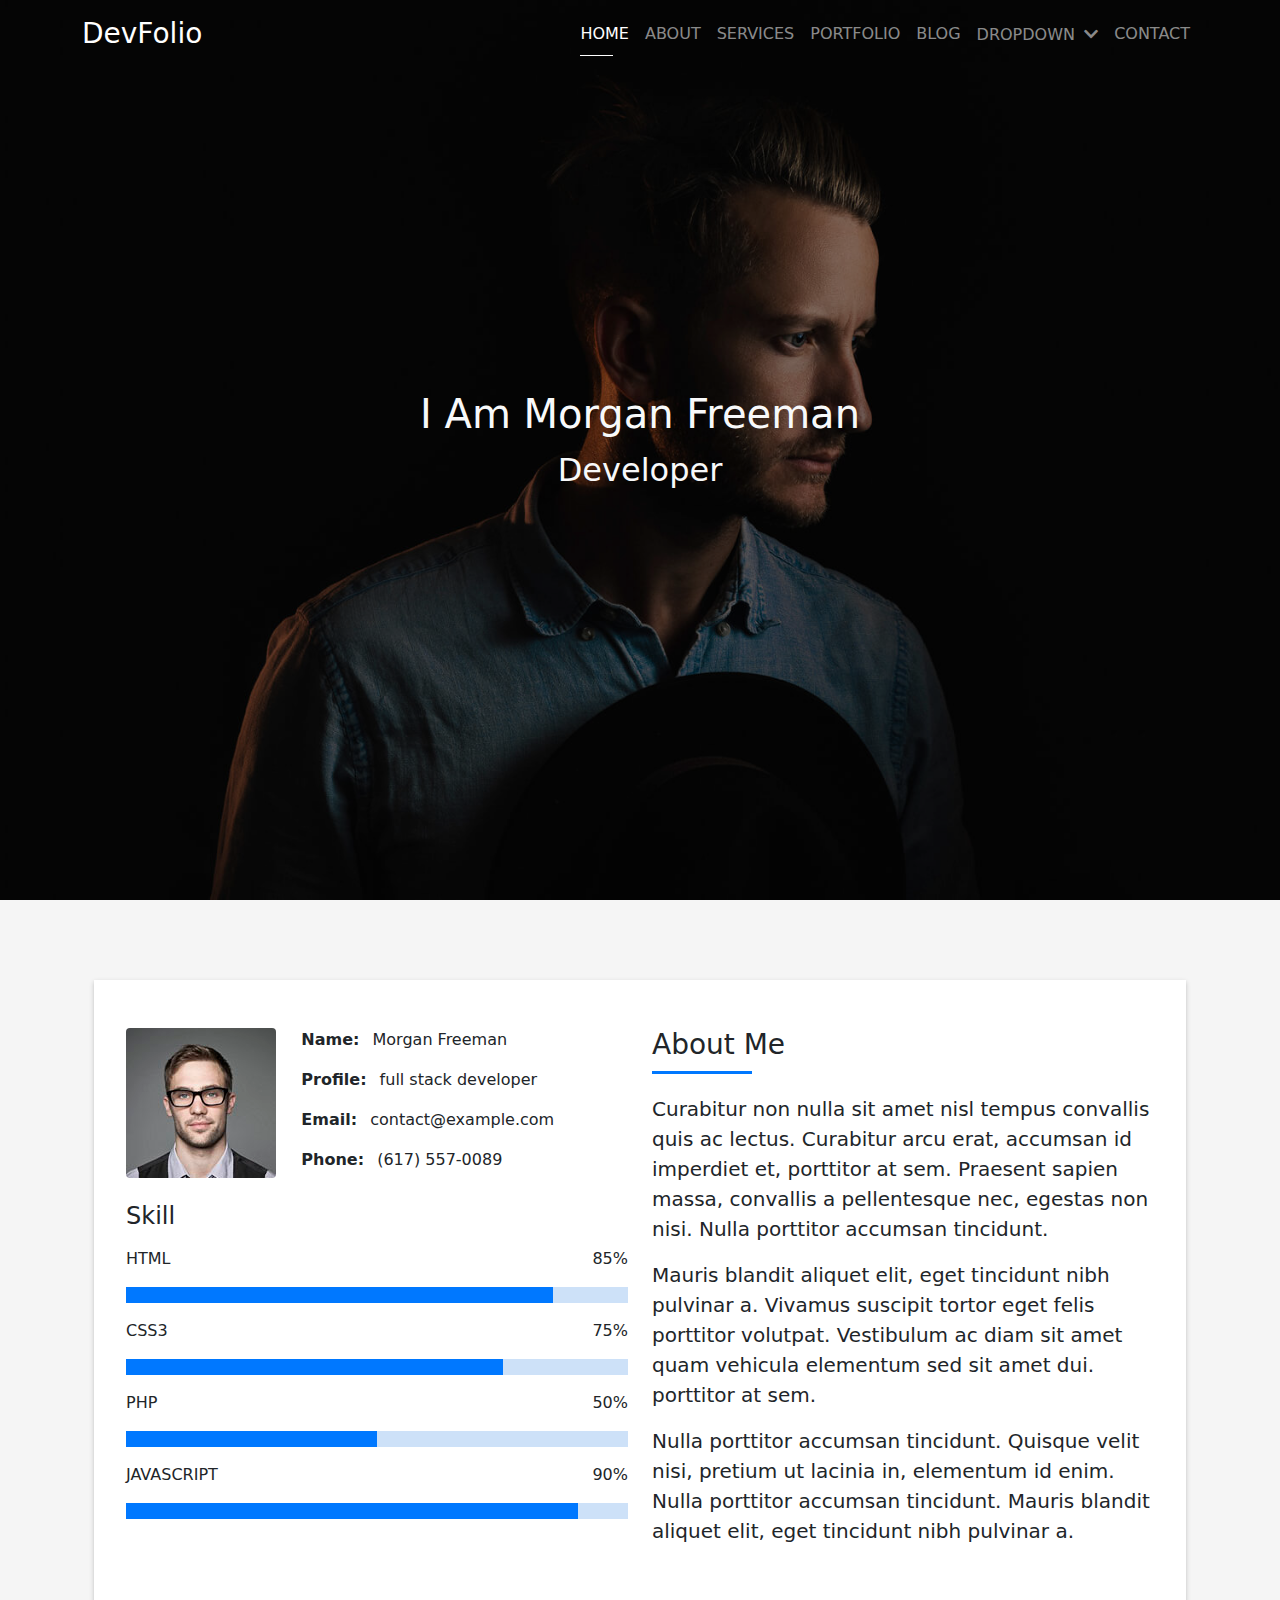
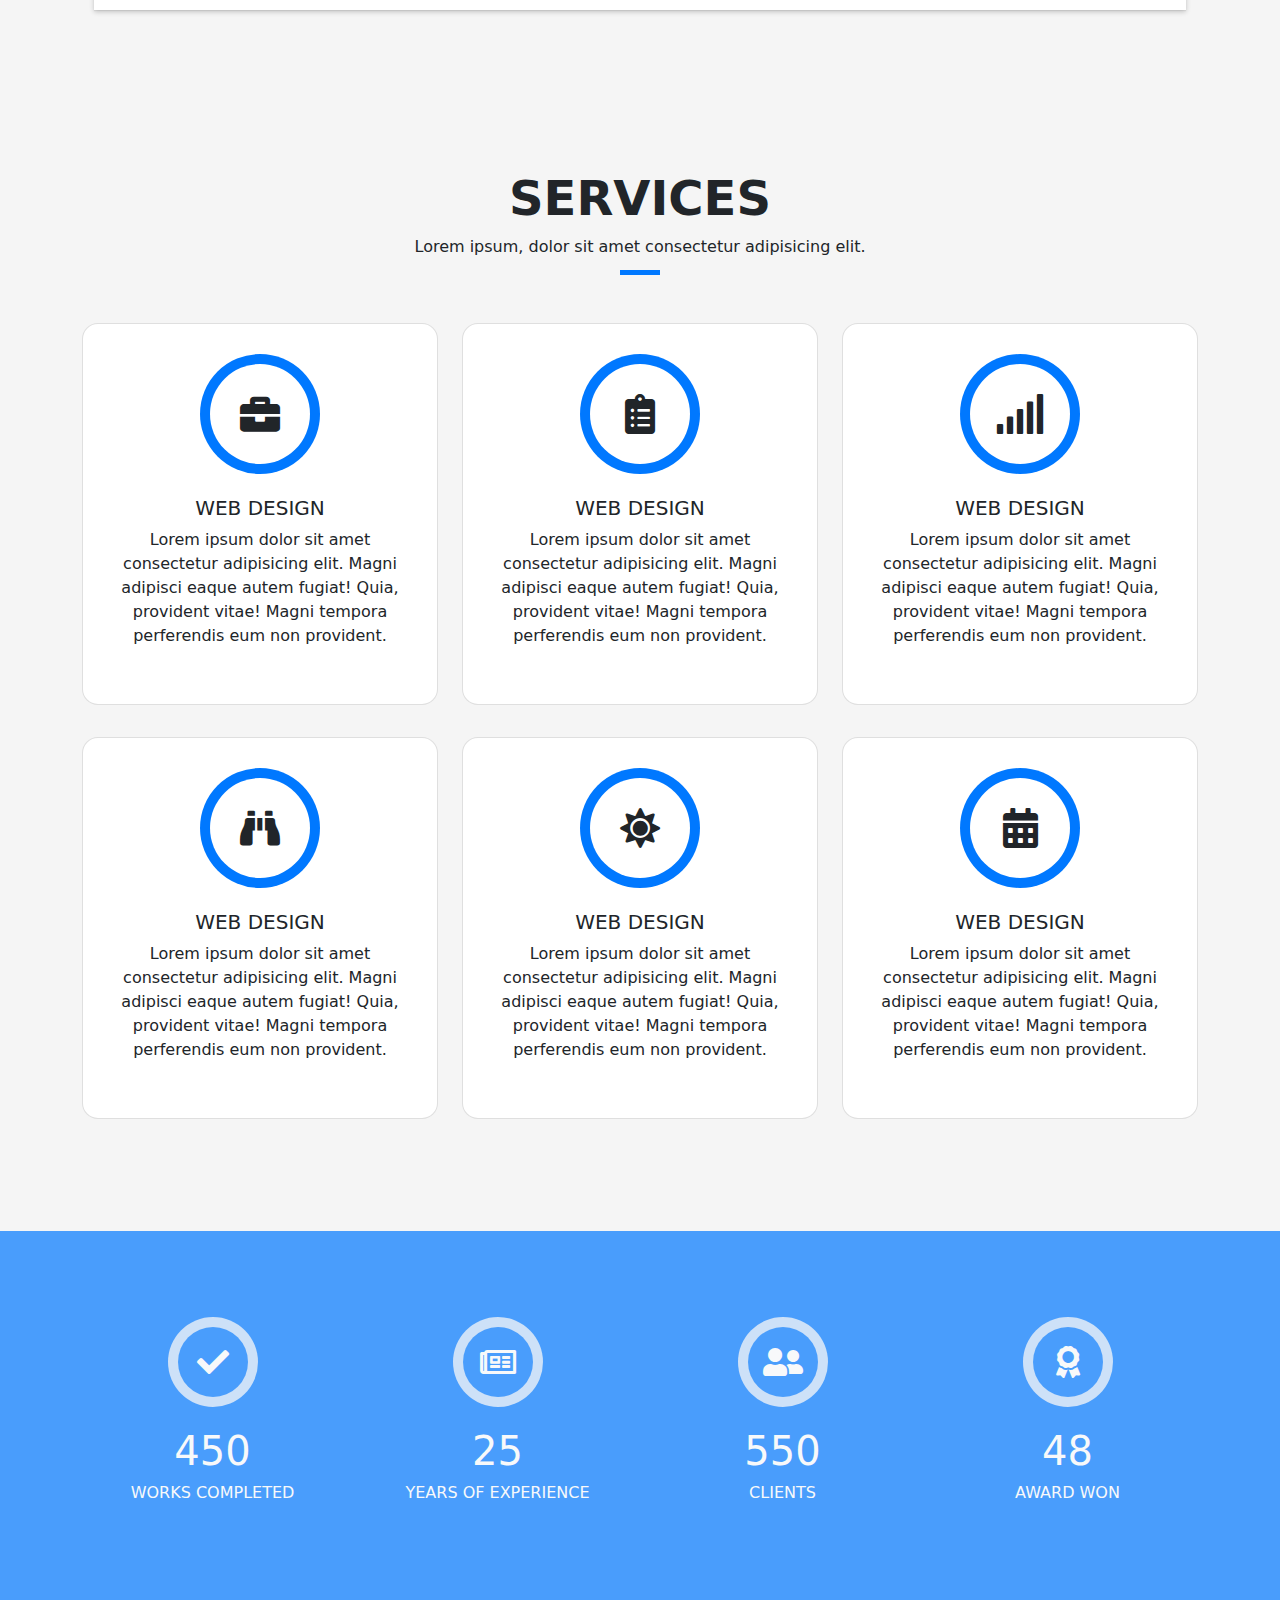
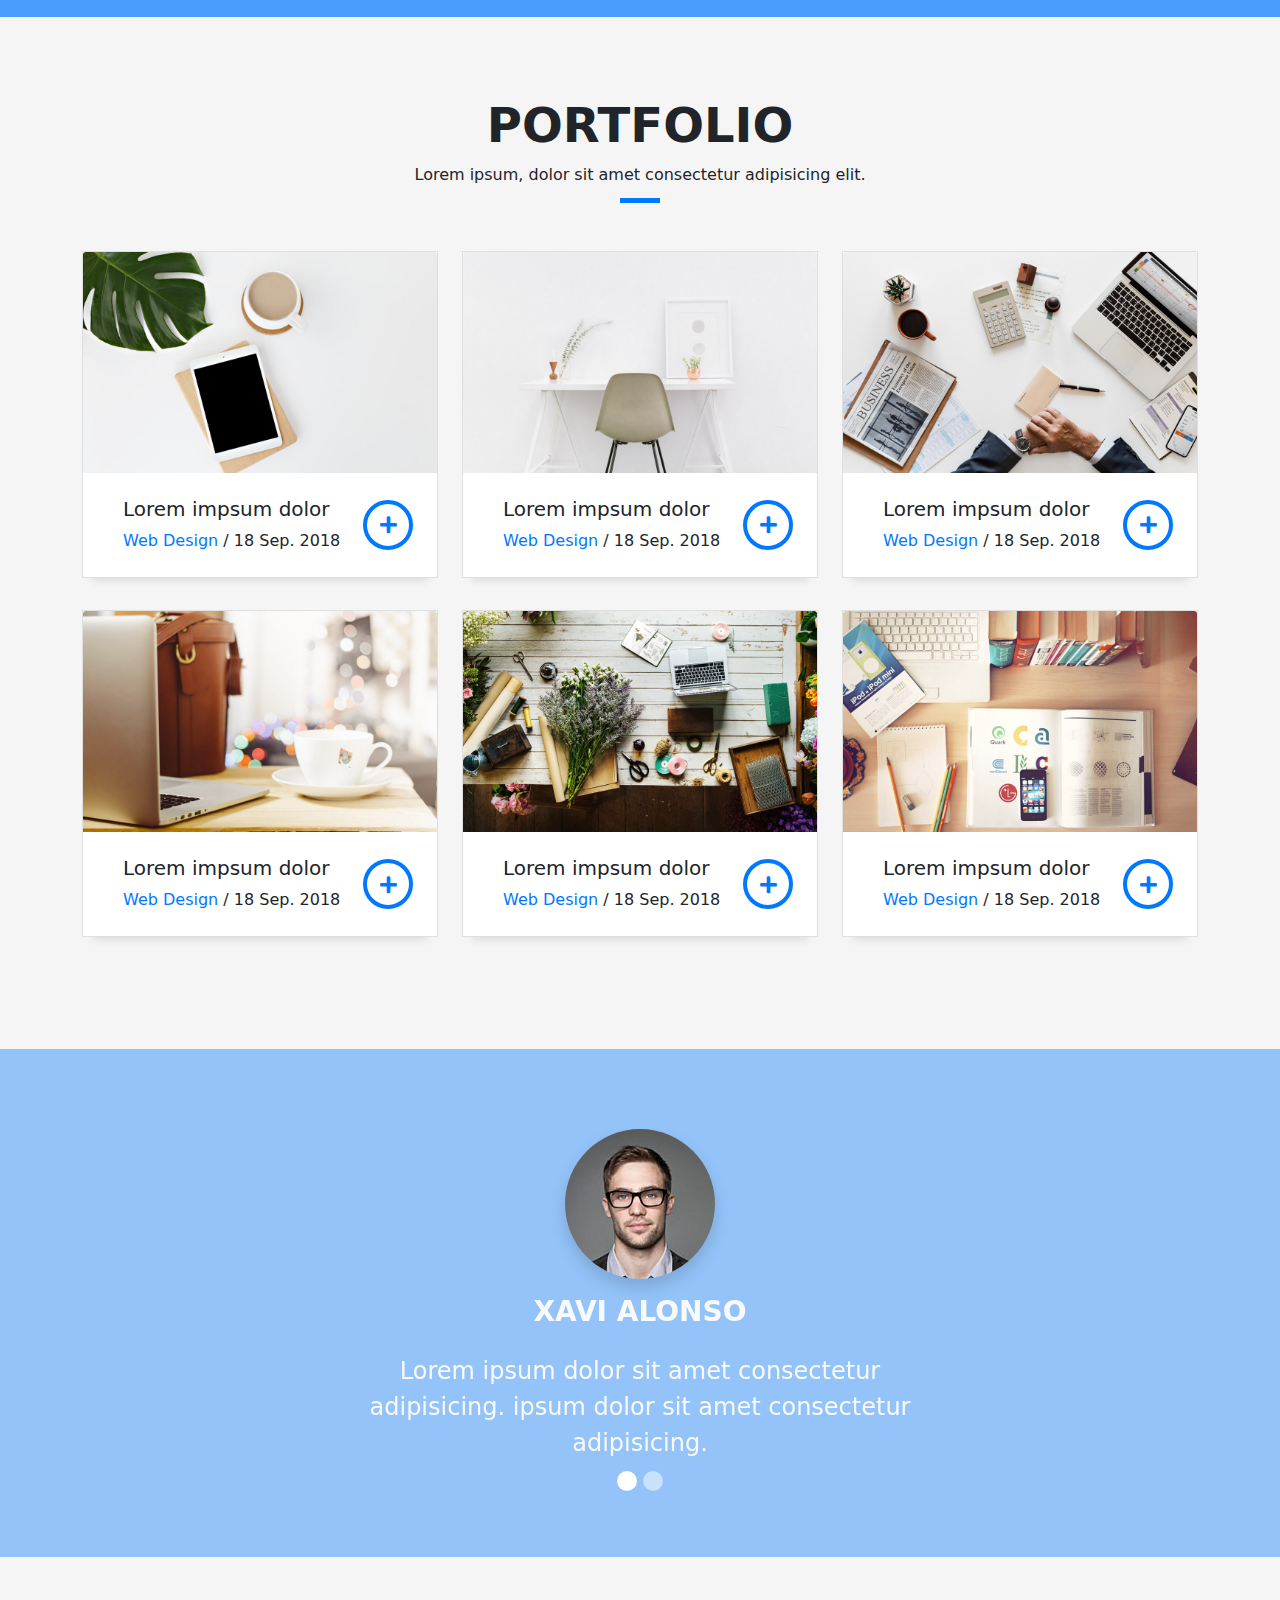
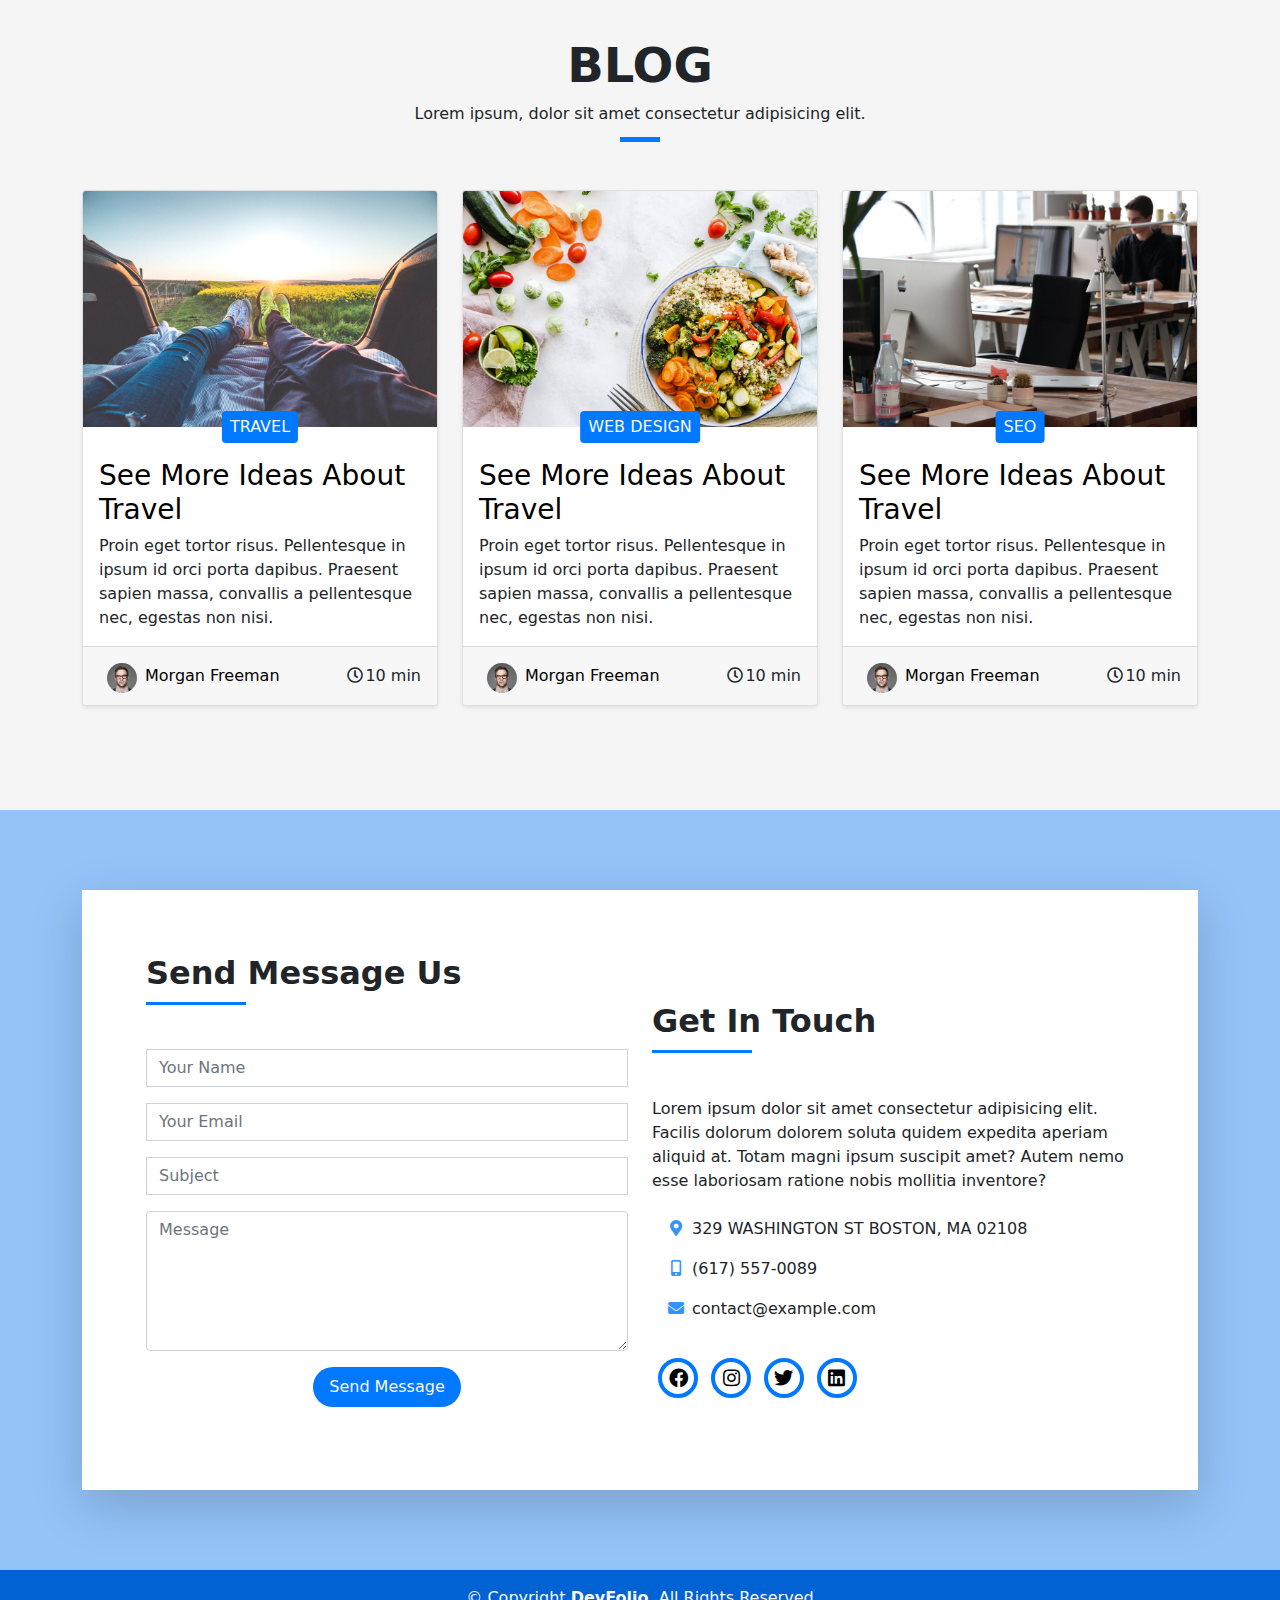
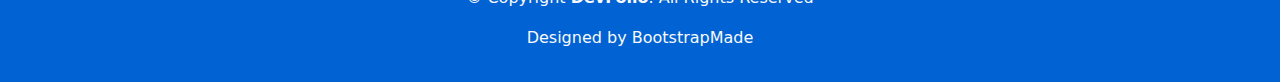
<file: index.html>
<!DOCTYPE html>
<html lang="en">
  <head>
    <meta charset="UTF-8" />
    <meta name="viewport" content="width=device-width, initial-scale=1.0" />
    <link rel="stylesheet" href="./css/all.min.css" />
    <link rel="stylesheet" href="./css/bootstrap.min.css" />
    <link rel="stylesheet" href="./css/style.css" />
    <script src="./js/bootstrap.bundle.min.js" defer></script>
    <title>DevFolio Bootstrap Portfolio Template - Index</title>
  </head>
  <body>
    <header class="position-relative">
      <nav class="navbar navbar-expand-md bg-dark navbar-dark bg-transparent position-absolute w-100">
        <div class="container">
          <a class="navbar-brand fs-3" href="index.html">DevFolio</a>
          <button
            class="navbar-toggler"
            type="button"
            data-bs-toggle="collapse"
            data-bs-target="#main-menu"
            aria-controls="main-menu"
            aria-expanded="false"
            aria-label="Toggle navigation"
          >
            <span class="navbar-toggler-icon"></span>
          </button>
          <div class="collapse navbar-collapse" id="main-menu">
            <ul class="navbar-nav ms-auto mb-2 mb-lg-0 text-uppercase">
              <li class="nav-item">
                <a class="aa-nav-link nav-link active" aria-current="page" href="index.html">home</a>
              </li>
              <li class="nav-item">
                <a class="aa-nav-link nav-link" href="#about">about</a>
              </li>
              <li class="nav-item">
                <a class="aa-nav-link nav-link" href="#services">services</a>
              </li>
              <li class="nav-item">
                <a class="aa-nav-link nav-link" href="#portfolio">portfolio</a>
              </li>
              <li class="nav-item">
                <a class="aa-nav-link nav-link" href="#blog">blog</a>
              </li>
              <li class="nav-item dropdown">
                <a
                  class="aa-dropdown-toggle nav-link dropdown-toggle"
                  href="#"
                  id="navbarDropdown"
                  role="button"
                  data-bs-toggle="dropdown"
                  aria-expanded="false"
                >
                  Dropdown
                </a>
                <ul class="dropdown-menu" aria-labelledby="navbarDropdown">
                  <li><a class="dropdown-item" href="#">Drop Down 1</a></li>
                  <li><a class="dropdown-item" href="#">Drop Down 2</a></li>
                  <li><a class="dropdown-item" href="#">Drop Down 3</a></li>
                  <!-- <li>
                    <a href="#"><span>Deep Drop Down</span></a>
                    <ul>
                      <li><a class="dropdown-item" href="#">Deep Drop Down 1</a></li>
                      <li><a class="dropdown-item" href="#">Deep Drop Down 2</a></li>
                      <li><a class="dropdown-item" href="#">Deep Drop Down 3</a></li>
                      <li><a class="dropdown-item" href="#">Deep Drop Down 4</a></li>
                      <li><a class="dropdown-item" href="#">Deep Drop Down 5</a></li>
                    </ul>
                  </li> -->
                </ul>
              </li>
              <li class="nav-item">
                <a class="aa-nav-link nav-link" href="#contact">contact</a>
              </li>
            </ul>
          </div>
        </div>
      </nav>
      <div class="aa-intro">
        <div class="aa-transparent text-light d-flex flex-column justify-content-center align-items-center vh-100">
          <h1 class="text-capitalize fs-1">I am morgan Freeman</h1>
          <p class="text-capitalize fs-2">Developer</p>
        </div>
      </div>
    </header>

    <section class="aa-about" id="about">
      <div class="container row m-auto justify-content-center">
        <div class="aa-about-container row">
          <div class="col-md-6">
            <div class="row">
              <div class="col-md-6 col-lg-4">
                <img src="./img/testimonial-2.jpg" class="img-fluid rounded mb-4" alt="about" />
              </div>
              <div class="col-md-8">
                <p><span class="fw-bold me-2">Name:</span> Morgan Freeman</p>
                <p><span class="fw-bold me-2">Profile:</span> full stack developer</p>
                <p><span class="fw-bold me-2">Email:</span> contact@example.com</p>
                <p><span class="fw-bold me-2">Phone:</span> (617) 557-0089</p>
              </div>
            </div>
            <div class="aa-skill">
              <h5 class="h4">Skill</h5>
              <p class="d-flex justify-content-between mt-3"><span>HTML</span>85%</p>
              <div class="aa-skill-progress progress">
                <div
                  class="aa-skill-progress-bar progress-bar"
                  role="progressbar"
                  style="width: 85%"
                  aria-valuenow="85"
                  aria-valuemin="0"
                  aria-valuemax="100"
                ></div>
              </div>
              <p class="d-flex justify-content-between mt-3"><span>CSS3</span>75%</p>
              <div class="aa-skill-progress progress">
                <div
                  class="aa-skill-progress-bar progress-bar"
                  role="progressbar"
                  style="width: 75%"
                  aria-valuenow="75"
                  aria-valuemin="0"
                  aria-valuemax="100"
                ></div>
              </div>
              <p class="d-flex justify-content-between mt-3"><span>PHP</span>50%</p>
              <div class="aa-skill-progress progress">
                <div
                  class="aa-skill-progress-bar progress-bar"
                  role="progressbar"
                  style="width: 50%"
                  aria-valuenow="50"
                  aria-valuemin="0"
                  aria-valuemax="100"
                ></div>
              </div>
              <p class="d-flex justify-content-between mt-3"><span>JAVASCRIPT</span>90%</p>
              <div class="aa-skill-progress progress">
                <div
                  class="aa-skill-progress-bar progress-bar"
                  role="progressbar"
                  style="width: 90%"
                  aria-valuenow="90"
                  aria-valuemin="0"
                  aria-valuemax="100"
                ></div>
              </div>
            </div>
          </div>
          <div class="col-md-6">
            <div class="pt-4 pt-md-0">
              <h5 class="aa-main-heading-alt h3">About me</h5>
              <p class="lead">
                Curabitur non nulla sit amet nisl tempus convallis quis ac lectus. Curabitur arcu erat, accumsan id
                imperdiet et, porttitor at sem. Praesent sapien massa, convallis a pellentesque nec, egestas non nisi.
                Nulla porttitor accumsan tincidunt.
              </p>
              <p class="lead">
                Mauris blandit aliquet elit, eget tincidunt nibh pulvinar a. Vivamus suscipit tortor eget felis
                porttitor volutpat. Vestibulum ac diam sit amet quam vehicula elementum sed sit amet dui. porttitor at
                sem.
              </p>
              <p class="lead">
                Nulla porttitor accumsan tincidunt. Quisque velit nisi, pretium ut lacinia in, elementum id enim. Nulla
                porttitor accumsan tincidunt. Mauris blandit aliquet elit, eget tincidunt nibh pulvinar a.
              </p>
            </div>
          </div>
        </div>
      </div>
    </section>

    <section class="aa-services" id="services">
      <div class="container">
        <div class="aa-main-heading">
          <h2>services</h2>
          <p>Lorem ipsum, dolor sit amet consectetur adipisicing elit.</p>
        </div>
        <div class="row">
          <div class="col-md-6 col-lg-4">
            <div class="aa-card card">
              <div class="aa-service-icon">
                <span class="aa-icon-circle"><i class="fas fa-briefcase"></i></span>
              </div>
              <div class="card-body">
                <h5 class="card-title">WEB DESIGN</h5>
                <p class="card-text">
                  Lorem ipsum dolor sit amet consectetur adipisicing elit. Magni adipisci eaque autem fugiat! Quia,
                  provident vitae! Magni tempora perferendis eum non provident.
                </p>
              </div>
            </div>
          </div>
          <div class="col-md-6 col-lg-4">
            <div class="aa-card card">
              <div class="aa-service-icon">
                <span class="aa-icon-circle"><i class="fas fa-clipboard-list"></i></span>
              </div>
              <div class="card-body">
                <h5 class="card-title">WEB DESIGN</h5>
                <p class="card-text">
                  Lorem ipsum dolor sit amet consectetur adipisicing elit. Magni adipisci eaque autem fugiat! Quia,
                  provident vitae! Magni tempora perferendis eum non provident.
                </p>
              </div>
            </div>
          </div>
          <div class="col-md-6 col-lg-4">
            <div class="aa-card card">
              <div class="aa-service-icon">
                <span class="aa-icon-circle"><i class="fas fa-signal"></i></span>
              </div>
              <div class="card-body">
                <h5 class="card-title">WEB DESIGN</h5>
                <p class="card-text">
                  Lorem ipsum dolor sit amet consectetur adipisicing elit. Magni adipisci eaque autem fugiat! Quia,
                  provident vitae! Magni tempora perferendis eum non provident.
                </p>
              </div>
            </div>
          </div>
          <div class="col-md-6 col-lg-4">
            <div class="aa-card card">
              <div class="aa-service-icon">
                <span class="aa-icon-circle"><i class="fas fa-binoculars"></i></span>
              </div>
              <div class="card-body">
                <h5 class="card-title">WEB DESIGN</h5>
                <p class="card-text">
                  Lorem ipsum dolor sit amet consectetur adipisicing elit. Magni adipisci eaque autem fugiat! Quia,
                  provident vitae! Magni tempora perferendis eum non provident.
                </p>
              </div>
            </div>
          </div>
          <div class="col-md-6 col-lg-4">
            <div class="aa-card card">
              <div class="aa-service-icon">
                <span class="aa-icon-circle"><i class="fas fa-sun fa-spin"></i></span>
              </div>
              <div class="card-body">
                <h5 class="card-title">WEB DESIGN</h5>
                <p class="card-text">
                  Lorem ipsum dolor sit amet consectetur adipisicing elit. Magni adipisci eaque autem fugiat! Quia,
                  provident vitae! Magni tempora perferendis eum non provident.
                </p>
              </div>
            </div>
          </div>
          <div class="col-md-6 col-lg-4">
            <div class="aa-card card">
              <div class="aa-service-icon">
                <span class="aa-icon-circle"><i class="fas fa-calendar-alt"></i></span>
              </div>
              <div class="card-body">
                <h5 class="card-title">WEB DESIGN</h5>
                <p class="card-text">
                  Lorem ipsum dolor sit amet consectetur adipisicing elit. Magni adipisci eaque autem fugiat! Quia,
                  provident vitae! Magni tempora perferendis eum non provident.
                </p>
              </div>
            </div>
          </div>
        </div>
      </div>
    </section>

    <section class="aa-stats" id="stats">
      <div class="aa-transparent">
        <div class="container text-center text-light text-uppercase">
          <div class="row">
            <div class="col-md-6 col-lg-3">
              <div class="aa-item">
                <span class="aa-icon d-flex align-items-center justify-content-center mb-4"
                  ><i class="fas fa-check"></i
                ></span>
                <span class="fs-1">450</span>
                <p>works completed</p>
              </div>
            </div>
            <div class="col-md-6 col-lg-3">
              <div class="aa-item">
                <span class="aa-icon d-flex align-items-center justify-content-center mb-4"
                  ><i class="far fa-newspaper"></i
                ></span>
                <span class="fs-1">25</span>
                <p>years of experience</p>
              </div>
            </div>
            <div class="col-md-6 col-lg-3">
              <div class="aa-item">
                <span class="aa-icon d-flex align-items-center justify-content-center mb-4"
                  ><i class="fas fa-user-friends"></i
                ></span>
                <span class="fs-1">550</span>
                <p>clients</p>
              </div>
            </div>
            <div class="col-md-6 col-lg-3">
              <div class="aa-item">
                <span class="aa-icon d-flex align-items-center justify-content-center mb-4"
                  ><i class="fas fa-award"></i
                ></span>
                <span class="fs-1">48</span>
                <p>award won</p>
              </div>
            </div>
          </div>
        </div>
      </div>
    </section>

    <section class="aa-portfolio" id="portfolio">
      <div class="container">
        <div class="aa-main-heading">
          <h2>portfolio</h2>
          <p>Lorem ipsum, dolor sit amet consectetur adipisicing elit.</p>
        </div>
        <div class="row">
          <div class="col-md-6 col-lg-4">
            <div class="aa-card card">
              <div class="aa-img"><img src="./img/work-1.jpg" class="card-img-top" alt="project" /></div>
              <div class="d-flex justify-content-between align-items-center ps-4 pe-4 pt-2 pb-2">
                <div class="card-body">
                  <h5 class="card-title">Lorem impsum dolor</h5>
                  <p class="card-text"><span>Web Design</span> / 18 Sep. 2018</p>
                </div>
                <a href="portfolio-details.html">
                  <span class="aa-span-link"><i class="fas fa-plus"></i></span
                ></a>
              </div>
            </div>
          </div>
          <div class="col-md-6 col-lg-4">
            <div class="aa-card card">
              <div class="aa-img"><img src="./img/work-2.jpg" class="card-img-top" alt="project" /></div>
              <div class="d-flex justify-content-between align-items-center ps-4 pe-4 pt-2 pb-2">
                <div class="card-body">
                  <h5 class="card-title">Lorem impsum dolor</h5>
                  <p class="card-text"><span>Web Design</span> / 18 Sep. 2018</p>
                </div>
                <a href="portfolio-details.html">
                  <span class="aa-span-link"><i class="fas fa-plus"></i></span
                ></a>
              </div>
            </div>
          </div>
          <div class="col-md-6 col-lg-4">
            <div class="aa-card card">
              <div class="aa-img"><img src="./img/work-3.jpg" class="card-img-top" alt="project" /></div>
              <div class="d-flex justify-content-between align-items-center ps-4 pe-4 pt-2 pb-2">
                <div class="card-body">
                  <h5 class="card-title">Lorem impsum dolor</h5>
                  <p class="card-text"><span>Web Design</span> / 18 Sep. 2018</p>
                </div>
                <a href="portfolio-details.html">
                  <span class="aa-span-link"><i class="fas fa-plus"></i></span
                ></a>
              </div>
            </div>
          </div>
          <div class="col-md-6 col-lg-4">
            <div class="aa-card card">
              <div class="aa-img"><img src="./img/work-4.jpg" class="card-img-top" alt="project" /></div>
              <div class="d-flex justify-content-between align-items-center ps-4 pe-4 pt-2 pb-2">
                <div class="card-body">
                  <h5 class="card-title">Lorem impsum dolor</h5>
                  <p class="card-text"><span>Web Design</span> / 18 Sep. 2018</p>
                </div>
                <a href="portfolio-details.html">
                  <span class="aa-span-link"><i class="fas fa-plus"></i></span
                ></a>
              </div>
            </div>
          </div>
          <div class="col-md-6 col-lg-4">
            <div class="aa-card card">
              <div class="aa-img"><img src="./img/work-5.jpg" class="card-img-top" alt="project" /></div>
              <div class="d-flex justify-content-between align-items-center ps-4 pe-4 pt-2 pb-2">
                <div class="card-body">
                  <h5 class="card-title">Lorem impsum dolor</h5>
                  <p class="card-text"><span>Web Design</span> / 18 Sep. 2018</p>
                </div>
                <a href="portfolio-details.html">
                  <span class="aa-span-link"><i class="fas fa-plus"></i></span
                ></a>
              </div>
            </div>
          </div>
          <div class="col-md-6 col-lg-4">
            <div class="aa-card card">
              <div class="aa-img"><img src="./img/work-6.jpg" class="card-img-top" alt="project" /></div>
              <div class="d-flex justify-content-between align-items-center ps-4 pe-4 pt-2 pb-2">
                <div class="card-body">
                  <h5 class="card-title">Lorem impsum dolor</h5>
                  <p class="card-text"><span>Web Design</span> / 18 Sep. 2018</p>
                </div>
                <a href="portfolio-details.html">
                  <span class="aa-span-link"><i class="fas fa-plus"></i></span
                ></a>
              </div>
            </div>
          </div>
        </div>
      </div>
    </section>

    <section class="aa-testimonials" id="testimonials">
      <div class="aa-transparent">
        <div class="container text-light">
          <div
            id="carousel"
            class="carousel slide"
            data-bs-ride="carousel"
            data-bs-interval="1100"
            data-bs-pause="false"
          >
            <div class="aa-carousel-indicators carousel-indicators">
              <button
                type="button"
                data-bs-target="#carousel"
                data-bs-slide-to="0"
                class="active"
                aria-current="true"
                aria-label="Slide 1"
              ></button>
              <button type="button" data-bs-target="#carousel" data-bs-slide-to="1" aria-label="Slide 2"></button>
            </div>
            <div class="carousel-inner">
              <div class="carousel-item active">
                <div class="w-50 m-auto text-center">
                  <img class="rounded-circle img-fluid shadow" src="./img/testimonial-2.jpg" alt="asset" />
                  <h3 class="text-uppercase py-3 fs-3 fw-bold">xavi alonso</h3>
                  <p class="fs-4">
                    Lorem ipsum dolor sit amet consectetur adipisicing. ipsum dolor sit amet consectetur adipisicing.
                  </p>
                </div>
              </div>
              <div class="carousel-item">
                <div class="w-50 m-auto text-center">
                  <img class="rounded-circle img-fluid shadow" src="./img/testimonial-4.jpg" alt="asset" />
                  <h3 class="text-uppercase py-3 fs-3 fw-bold">marta scorate</h3>
                  <p class="fs-4">
                    Lorem ipsum dolor sit amet consectetur adipisicing. ipsum dolor sit amet consectetur adipisicing.
                  </p>
                </div>
              </div>
            </div>
          </div>
        </div>
      </div>
    </section>

    <section class="aa-blog" id="blog">
      <div class="container">
        <div class="aa-main-heading">
          <h2>blog</h2>
          <p>Lorem ipsum, dolor sit amet consectetur adipisicing elit.</p>
        </div>
        <div class="row justify-content-center">
          <div class="col-md-6 col-lg-4">
            <div class="aa-card card shadow-sm mb-sm-4">
              <img src="./img/post-1.jpg" class="card-img-top" alt="blog" />
              <div class="card-body position-relative">
                <span
                  class="
                    aa-category
                    position-absolute
                    start-50
                    top-0
                    py-1
                    px-2
                    rounded-2
                    text-light
                    translate-middle
                    text-uppercase
                  "
                  >travel</span
                >
                <h5 class="card-title pt-3 fs-3">
                  <a class="aa-post-link text-capitalize" href="blog-single.html">See more ideas about Travel</a>
                </h5>
                <p class="card-text">
                  Proin eget tortor risus. Pellentesque in ipsum id orci porta dapibus. Praesent sapien massa, convallis
                  a pellentesque nec, egestas non nisi.
                </p>
              </div>
              <div class="card-footer">
                <div class="d-flex justify-content-between align-items-center">
                  <div class="d-flex justify-content-between align-items-center">
                    <img src="./img/testimonial-2.jpg" class="aa-author-img rounded-circle m-2 mb-1" alt="author" />
                    <a class="aa-post-link text-capitalize" href="index.html">morgan Freeman</a>
                  </div>
                  <div><i class="far fa-clock fa-fw"></i>10 min</div>
                </div>
              </div>
            </div>
          </div>
          <div class="col-md-6 col-lg-4">
            <div class="aa-card card shadow-sm mb-sm-4">
              <img src="./img/post-2.jpg" class="card-img-top" alt="blog" />
              <div class="card-body position-relative">
                <span
                  class="
                    aa-category
                    position-absolute
                    start-50
                    top-0
                    py-1
                    px-2
                    rounded-2
                    text-light
                    translate-middle
                    text-uppercase
                  "
                  >web design</span
                >
                <h5 class="card-title pt-3 fs-3">
                  <a class="aa-post-link text-capitalize" href="blog-single.html">See more ideas about Travel</a>
                </h5>
                <p class="card-text">
                  Proin eget tortor risus. Pellentesque in ipsum id orci porta dapibus. Praesent sapien massa, convallis
                  a pellentesque nec, egestas non nisi.
                </p>
              </div>
              <div class="card-footer">
                <div class="d-flex justify-content-between align-items-center">
                  <div class="d-flex justify-content-between align-items-center">
                    <img src="./img/testimonial-2.jpg" class="aa-author-img rounded-circle m-2 mb-1" alt="author" />
                    <a class="aa-post-link text-capitalize" href="index.html">morgan Freeman</a>
                  </div>
                  <div><i class="far fa-clock fa-fw"></i>10 min</div>
                </div>
              </div>
            </div>
          </div>
          <div class="col-md-6 col-lg-4">
            <div class="aa-card card shadow-sm mb-sm-4">
              <img src="./img/post-3.jpg" class="card-img-top" alt="blog" />
              <div class="card-body position-relative">
                <span
                  class="
                    aa-category
                    position-absolute
                    start-50
                    top-0
                    py-1
                    px-2
                    rounded-2
                    text-light
                    translate-middle
                    text-uppercase
                  "
                  >seo</span
                >
                <h5 class="card-title pt-3 fs-3">
                  <a class="aa-post-link text-capitalize" href="blog-single.html">See more ideas about Travel</a>
                </h5>
                <p class="card-text">
                  Proin eget tortor risus. Pellentesque in ipsum id orci porta dapibus. Praesent sapien massa, convallis
                  a pellentesque nec, egestas non nisi.
                </p>
              </div>
              <div class="card-footer">
                <div class="d-flex justify-content-between align-items-center">
                  <div class="d-flex justify-content-between align-items-center">
                    <img src="./img/testimonial-2.jpg" class="aa-author-img rounded-circle m-2 mb-1" alt="author" />
                    <a class="aa-post-link text-capitalize" href="index.html">morgan Freeman</a>
                  </div>
                  <div><i class="far fa-clock fa-fw"></i>10 min</div>
                </div>
              </div>
            </div>
          </div>
        </div>
      </div>
    </section>

    <section class="aa-contact" id="contact">
      <div class="aa-transparent">
        <div class="container">
          <div class="card border-0 rounded-0 shadow-lg">
            <div class="card-body">
              <div class="row p-5">
                <div class="col-md-6">
                  <div class="aa-form">
                    <h5 class="aa-main-heading-alt h2 fw-bold">Send Message Us</h5>
                    <form class="pt-4">
                      <div class="mb-3">
                        <input
                          type="text"
                          class="form-control rounded-0"
                          id="name"
                          name="name"
                          placeholder="Your Name"
                          autocomplete="off"
                          required
                        />
                      </div>
                      <div class="mb-3">
                        <input
                          type="email"
                          class="form-control rounded-0"
                          id="email"
                          name="email"
                          placeholder="Your Email"
                          autocomplete="off"
                          required
                        />
                      </div>
                      <div class="mb-3">
                        <input
                          type="text"
                          class="form-control rounded-0"
                          id="subject"
                          name="subject"
                          placeholder="Subject"
                          autocomplete="off"
                          required
                        />
                      </div>
                      <div class="mb-3">
                        <textarea
                          class="form-control"
                          id="message"
                          name="message"
                          placeholder="Message"
                          autocomplete="off"
                          required
                        ></textarea>
                      </div>
                      <button
                        type="submit"
                        class="aa-submit text-capitalize rounded-pill m-auto d-block text-light py-2 px-3 border-0"
                      >
                        send message
                      </button>
                    </form>
                  </div>
                </div>
                <div class="col-md-6">
                  <div class="aa-data pt-sm-5">
                    <h5 class="aa-main-heading-alt h2 fw-bold">get in touch</h5>
                    <p class="pt-4">
                      Lorem ipsum dolor sit amet consectetur adipisicing elit. Facilis dolorum dolorem soluta quidem
                      expedita aperiam aliquid at. Totam magni ipsum suscipit amet? Autem nemo esse laboriosam ratione
                      nobis mollitia inventore?
                    </p>
                    <ul class="fa-ul">
                      <li class="py-2">
                        <span class="fa-li"><i class="aa-fas fas fa-map-marker-alt"></i></span>329 WASHINGTON ST BOSTON,
                        MA 02108
                      </li>
                      <li class="py-2">
                        <span class="fa-li"><i class="aa-fas fas fa-mobile-alt"></i></span>(617) 557-0089
                      </li>
                      <li class="py-2">
                        <span class="fa-li"><i class="aa-fas fas fa-envelope"></i></span>contact@example.com
                      </li>
                    </ul>
                    <ul class="aa-social-links">
                      <li>
                        <a href="#"
                          ><span><i class="fab fa-facebook"></i></span
                        ></a>
                      </li>
                      <li>
                        <a href="#"
                          ><span><i class="fab fa-instagram"></i></span
                        ></a>
                      </li>
                      <li>
                        <a href="#"
                          ><span><i class="fab fa-twitter"></i></span
                        ></a>
                      </li>
                      <li>
                        <a href="#"
                          ><span><i class="fab fa-linkedin"></i></span
                        ></a>
                      </li>
                    </ul>
                  </div>
                </div>
              </div>
            </div>
          </div>
        </div>
      </div>
    </section>

    <footer>
      <div class="container">
        <div class="text-center text-light py-3">
          <p>&copy; Copyright <span class="fw-bold">DevFolio</span>. All Rights Reserved</p>
          <p>Designed by <a class="text-light text-decoration-none" href="#">BootstrapMade</a></p>
        </div>
      </div>
    </footer>
  </body>
</html>
</file>
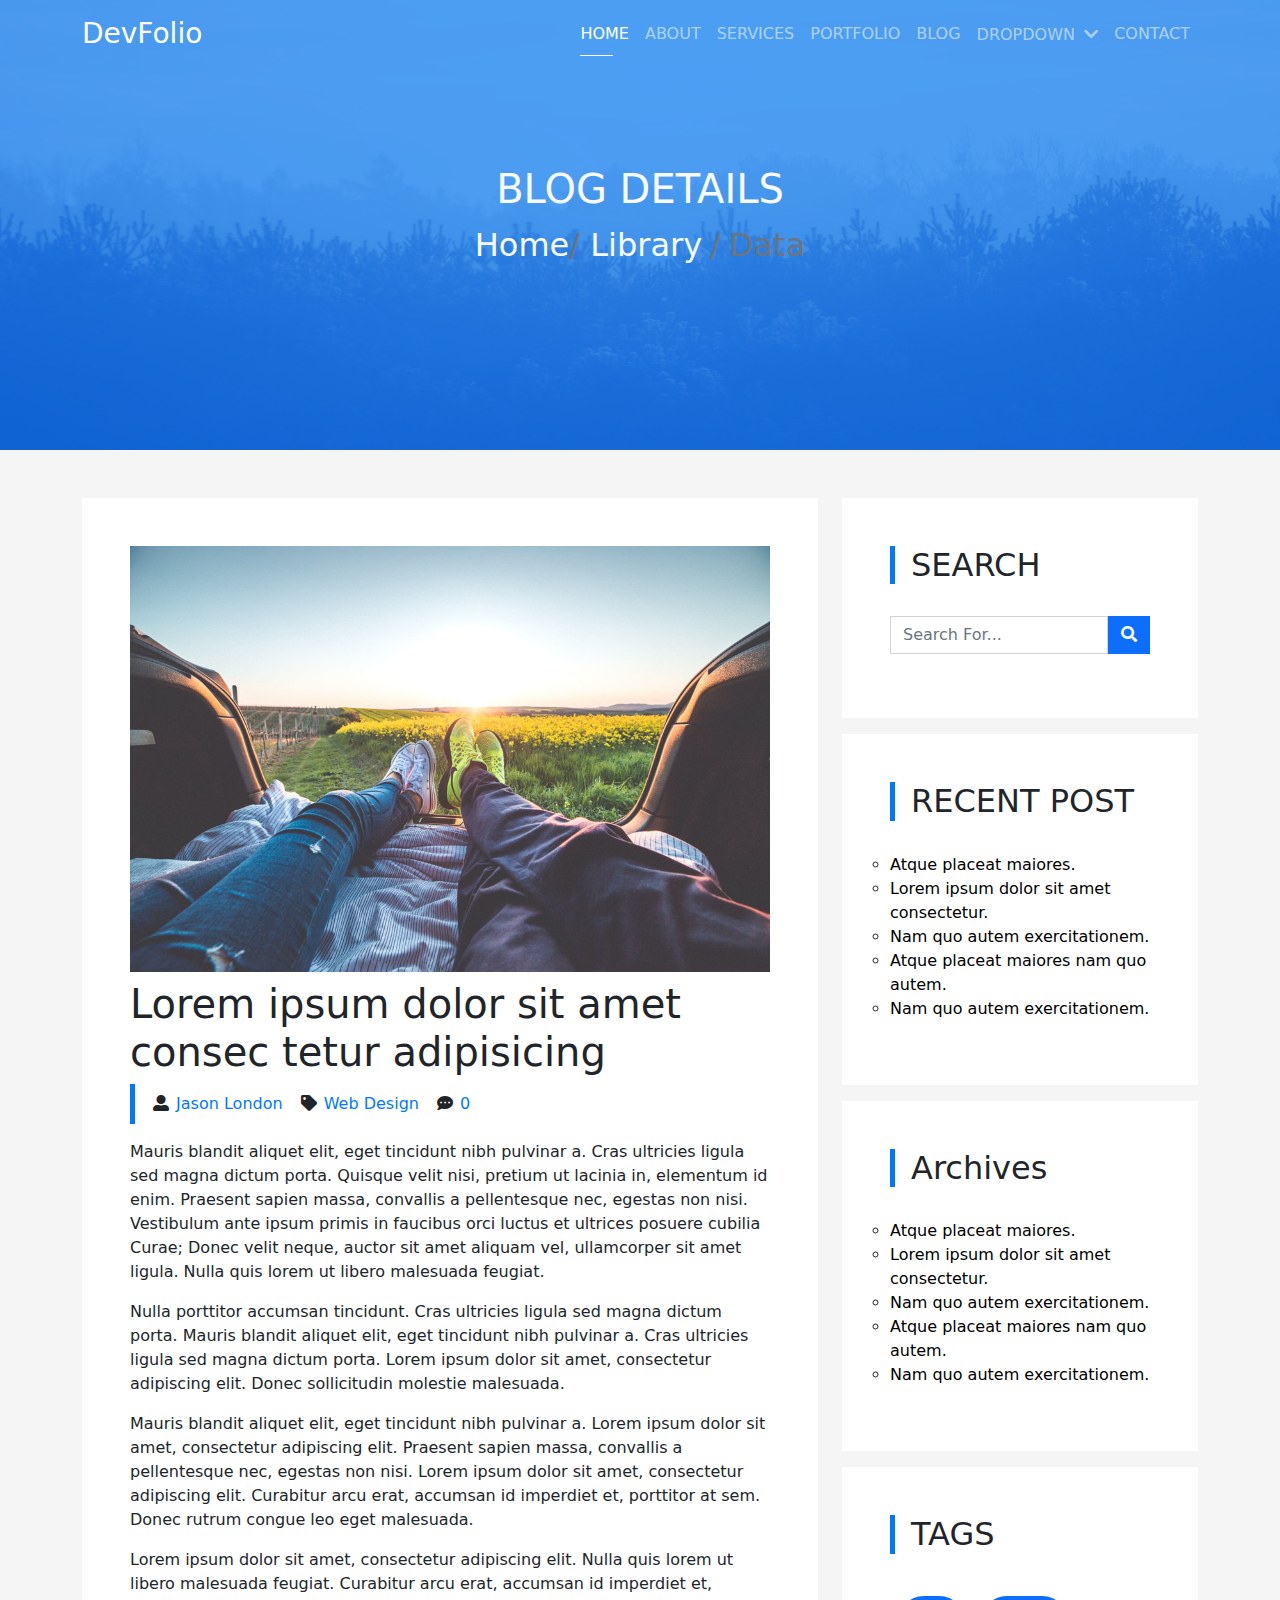
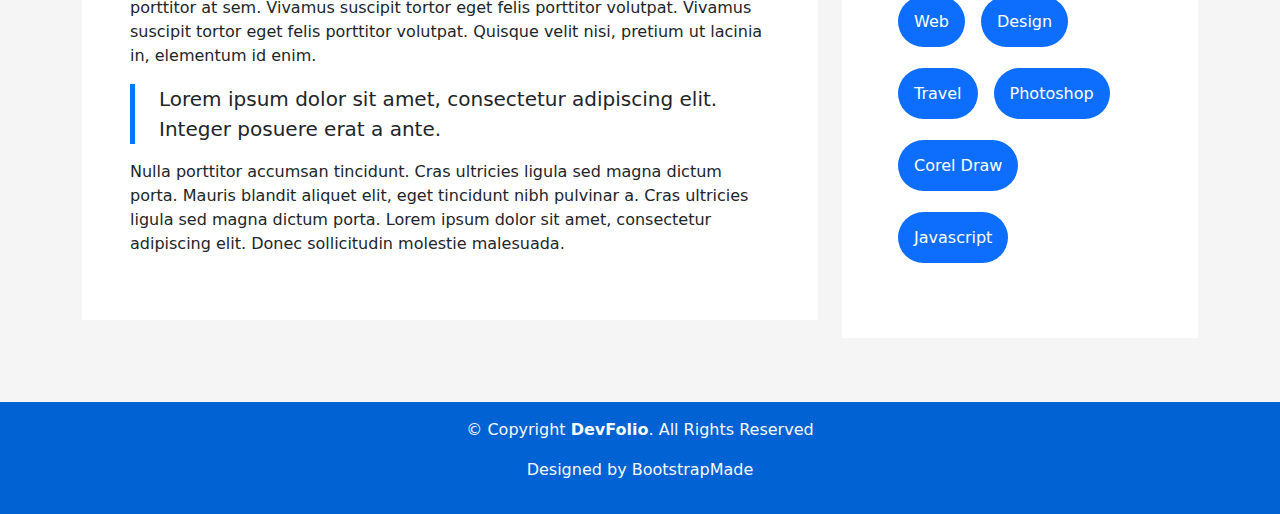
<file: blog-single.html>
<!DOCTYPE html>
<html lang="en">
  <head>
    <meta charset="UTF-8" />
    <meta name="viewport" content="width=device-width, initial-scale=1.0" />
    <link rel="stylesheet" href="./css/all.min.css" />
    <link rel="stylesheet" href="./css/bootstrap.min.css" />
    <link rel="stylesheet" href="./css/style.css" />
    <link rel="stylesheet" href="./css/portfolio-details.css" />
    <link rel="stylesheet" href="./css/blog-single.css" />
    <script src="./js/bootstrap.bundle.min.js" defer></script>
    <title>DevFolio Bootstrap Portfolio Template - Index</title>
  </head>
  <body>
    <header class="position-relative">
      <nav class="navbar navbar-expand-md bg-dark navbar-dark bg-transparent position-absolute w-100">
        <div class="container">
          <a class="navbar-brand fs-3" href="index.html">DevFolio</a>
          <button
            class="navbar-toggler"
            type="button"
            data-bs-toggle="collapse"
            data-bs-target="#main-menu"
            aria-controls="main-menu"
            aria-expanded="false"
            aria-label="Toggle navigation"
          >
            <span class="navbar-toggler-icon"></span>
          </button>
          <div class="collapse navbar-collapse" id="main-menu">
            <ul class="navbar-nav ms-auto mb-2 mb-lg-0 text-uppercase">
              <li class="nav-item">
                <a class="aa-nav-link nav-link active" aria-current="page" href="index.html">home</a>
              </li>
              <li class="nav-item">
                <a class="aa-nav-link nav-link" href="index.html#about">about</a>
              </li>
              <li class="nav-item">
                <a class="aa-nav-link nav-link" href="index.html#services">services</a>
              </li>
              <li class="nav-item">
                <a class="aa-nav-link nav-link" href="index.html#portfolio">portfolio</a>
              </li>
              <li class="nav-item">
                <a class="aa-nav-link nav-link" href="index.html#blog">blog</a>
              </li>
              <li class="nav-item dropdown">
                <a
                  class="aa-dropdown-toggle nav-link dropdown-toggle"
                  href="#"
                  id="navbarDropdown"
                  role="button"
                  data-bs-toggle="dropdown"
                  aria-expanded="false"
                >
                  Dropdown
                </a>
                <ul class="dropdown-menu" aria-labelledby="navbarDropdown">
                  <li><a class="dropdown-item" href="index.html#">Drop Down 1</a></li>
                  <li><a class="dropdown-item" href="index.html#">Drop Down 2</a></li>
                  <li><a class="dropdown-item" href="index.html#">Drop Down 3</a></li>
                </ul>
              </li>
              <li class="nav-item">
                <a class="aa-nav-link nav-link" href="index.html#contact">contact</a>
              </li>
            </ul>
          </div>
        </div>
      </nav>
      <div class="aa-intro">
        <div class="aa-transparent text-light d-flex flex-column justify-content-center align-items-center">
          <h1 class="text-uppercase fs-1">BLOG DETAILS</h1>
          <p class="text-capitalize fs-2 text-muted">
            <a class="text-decoration-none text-light" href="index.html"> home</a>/<a
              class="text-decoration-none text-light"
              href="#"
            >
              library</a
            ><span class="p-2">/</span>Data
          </p>
        </div>
      </div>
    </header>

    <section class="aa-main">
      <div class="container py-5">
        <div class="row">
          <div class="col-lg-8">
            <section class="aa-content">
              <div class="aa-post bg-white p-5">
                <img class="w-100" src="./img/post-1.jpg" alt="post-img" />
                <h2 class="fs-1 fw-normal my-2">Lorem ipsum dolor sit amet consec tetur adipisicing</h2>
                <ul class="aa-post-tags list-unstyled ps-2 d-flex align-items-center flex-wrap">
                  <li class="m-2">
                    <i class="fas fa-user-alt fa-fw"></i>
                    <a href="#">Jason London</a>
                  </li>
                  <li class="m-2">
                    <i class="fas fa-tag fa-fw"></i>
                    <a href="#">Web Design</a>
                  </li>
                  <li class="m-2">
                    <i class="fas fa-comment-dots fa-fw"></i>
                    <a href="#">0</a>
                  </li>
                </ul>
                <p>
                  Mauris blandit aliquet elit, eget tincidunt nibh pulvinar a. Cras ultricies ligula sed magna dictum
                  porta. Quisque velit nisi, pretium ut lacinia in, elementum id enim. Praesent sapien massa, convallis
                  a pellentesque nec, egestas non nisi. Vestibulum ante ipsum primis in faucibus orci luctus et ultrices
                  posuere cubilia Curae; Donec velit neque, auctor sit amet aliquam vel, ullamcorper sit amet ligula.
                  Nulla quis lorem ut libero malesuada feugiat.
                </p>
                <p>
                  Nulla porttitor accumsan tincidunt. Cras ultricies ligula sed magna dictum porta. Mauris blandit
                  aliquet elit, eget tincidunt nibh pulvinar a. Cras ultricies ligula sed magna dictum porta. Lorem
                  ipsum dolor sit amet, consectetur adipiscing elit. Donec sollicitudin molestie malesuada.
                </p>
                <p>
                  Mauris blandit aliquet elit, eget tincidunt nibh pulvinar a. Lorem ipsum dolor sit amet, consectetur
                  adipiscing elit. Praesent sapien massa, convallis a pellentesque nec, egestas non nisi. Lorem ipsum
                  dolor sit amet, consectetur adipiscing elit. Curabitur arcu erat, accumsan id imperdiet et, porttitor
                  at sem. Donec rutrum congue leo eget malesuada.
                </p>
                <p>
                  Lorem ipsum dolor sit amet, consectetur adipiscing elit. Nulla quis lorem ut libero malesuada feugiat.
                  Curabitur arcu erat, accumsan id imperdiet et, porttitor at sem. Vivamus suscipit tortor eget felis
                  porttitor volutpat. Vivamus suscipit tortor eget felis porttitor volutpat. Quisque velit nisi, pretium
                  ut lacinia in, elementum id enim.
                </p>
                <blockquote class="blockquote ps-4">
                  <p class="mb-0">
                    Lorem ipsum dolor sit amet, consectetur adipiscing elit. Integer posuere erat a ante.
                  </p>
                </blockquote>
                <p>
                  Nulla porttitor accumsan tincidunt. Cras ultricies ligula sed magna dictum porta. Mauris blandit
                  aliquet elit, eget tincidunt nibh pulvinar a. Cras ultricies ligula sed magna dictum porta. Lorem
                  ipsum dolor sit amet, consectetur adipiscing elit. Donec sollicitudin molestie malesuada.
                </p>
              </div>
            </section>
          </div>
          <div class="col-lg-4">
            <aside class="mt-5 mt-lg-0">
              <div class="bg-white p-5 mb-3">
                <h2 class="aa-main-heading-alt ps-3">SEARCH</h2>
                <form>
                  <div class="d-flex mb-3">
                    <input
                      type="search"
                      class="form-control rounded-0 shadow-none"
                      id="search"
                      name="search"
                      placeholder="Search For..."
                      autocomplete="off"
                    />
                    <button class="btn btn-primary rounded-0"><i class="fas fa-search"></i></button>
                  </div>
                </form>
              </div>
              <div class="bg-white p-5 mb-3">
                <h2 class="aa-main-heading-alt ps-3">RECENT POST</h2>
                <ul>
                  <li><a href="#">Atque placeat maiores.</a></li>
                  <li><a href="#">Lorem ipsum dolor sit amet consectetur.</a></li>
                  <li><a href="#">Nam quo autem exercitationem.</a></li>
                  <li><a href="#">Atque placeat maiores nam quo autem.</a></li>
                  <li><a href="#">Nam quo autem exercitationem.</a></li>
                </ul>
              </div>
              <div class="bg-white p-5 mb-3">
                <h2 class="aa-main-heading-alt ps-3">archives</h2>
                <ul>
                  <li><a href="#">Atque placeat maiores.</a></li>
                  <li><a href="#">Lorem ipsum dolor sit amet consectetur.</a></li>
                  <li><a href="#">Nam quo autem exercitationem.</a></li>
                  <li><a href="#">Atque placeat maiores nam quo autem.</a></li>
                  <li><a href="#">Nam quo autem exercitationem.</a></li>
                </ul>
              </div>
              <div class="bg-white p-5 mb-3">
                <h2 class="aa-main-heading-alt ps-3">TAGS</h2>
                <ul class="aa-tags d-flex flex-wrap">
                  <li class="my-4">
                    <a class="text-capitalize bg-primary text-white p-3 m-2 rounded-pill" href="#">web</a>
                  </li>
                  <li class="my-4">
                    <a class="text-capitalize bg-primary text-white p-3 m-2 rounded-pill" href="#">design</a>
                  </li>
                  <li class="my-4">
                    <a class="text-capitalize bg-primary text-white p-3 m-2 rounded-pill" href="#">travel</a>
                  </li>
                  <li class="my-4">
                    <a class="text-capitalize bg-primary text-white p-3 m-2 rounded-pill" href="#">photoshop</a>
                  </li>
                  <li class="my-4">
                    <a class="text-capitalize bg-primary text-white p-3 m-2 rounded-pill" href="#">corel draw</a>
                  </li>
                  <li class="my-4">
                    <a class="text-capitalize bg-primary text-white p-3 m-2 rounded-pill" href="#">javascript</a>
                  </li>
                </ul>
              </div>
            </aside>
          </div>
        </div>
      </div>
    </section>

    <footer>
      <div class="container">
        <div class="text-center text-light py-3">
          <p>&copy; Copyright <span class="fw-bold">DevFolio</span>. All Rights Reserved</p>
          <p>Designed by <a class="text-light text-decoration-none" href="#">BootstrapMade</a></p>
        </div>
      </div>
    </footer>
  </body>
</html>
</file>
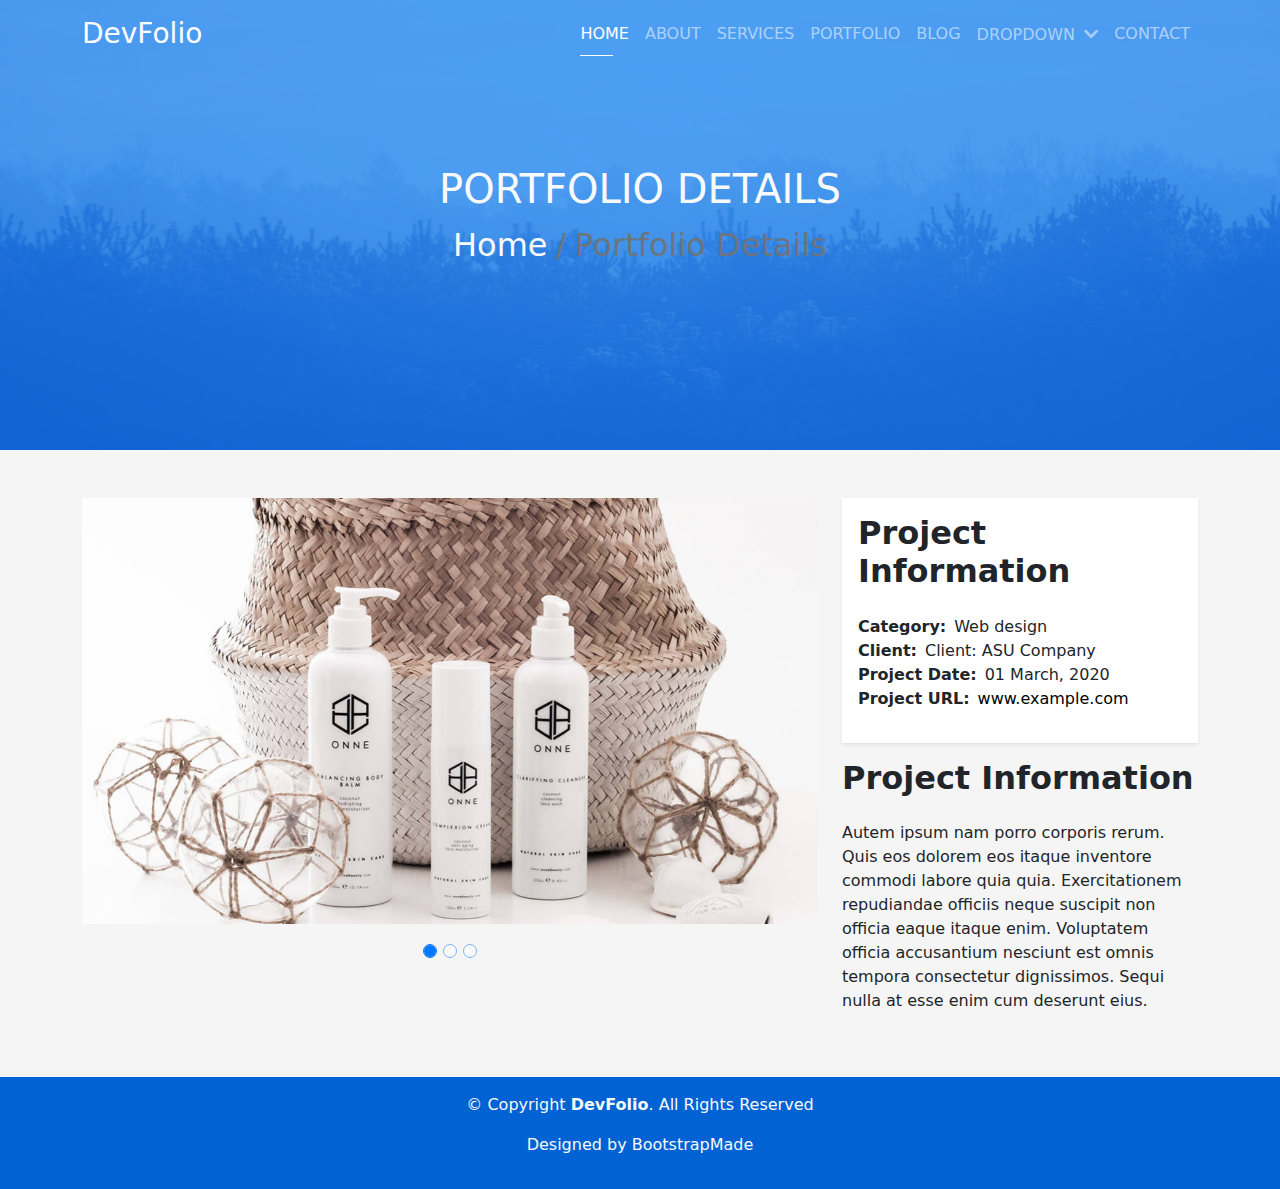
<file: portfolio-details.html>
<!DOCTYPE html>
<html lang="en">
  <head>
    <meta charset="UTF-8" />
    <meta name="viewport" content="width=device-width, initial-scale=1.0" />
    <link rel="stylesheet" href="./css/all.min.css" />
    <link rel="stylesheet" href="./css/bootstrap.min.css" />
    <link rel="stylesheet" href="./css/style.css" />
    <link rel="stylesheet" href="./css/portfolio-details.css" />
    <script src="./js/bootstrap.bundle.min.js" defer></script>
    <title>DevFolio Bootstrap Portfolio Template - Index</title>
  </head>
  <body>
    <header class="position-relative">
      <nav class="navbar navbar-expand-md bg-dark navbar-dark bg-transparent position-absolute w-100">
        <div class="container">
          <a class="navbar-brand fs-3" href="index.html">DevFolio</a>
          <button
            class="navbar-toggler"
            type="button"
            data-bs-toggle="collapse"
            data-bs-target="#main-menu"
            aria-controls="main-menu"
            aria-expanded="false"
            aria-label="Toggle navigation"
          >
            <span class="navbar-toggler-icon"></span>
          </button>
          <div class="collapse navbar-collapse" id="main-menu">
            <ul class="navbar-nav ms-auto mb-2 mb-lg-0 text-uppercase">
              <li class="nav-item">
                <a class="aa-nav-link nav-link active" aria-current="page" href="index.html">home</a>
              </li>
              <li class="nav-item">
                <a class="aa-nav-link nav-link" href="index.html#about">about</a>
              </li>
              <li class="nav-item">
                <a class="aa-nav-link nav-link" href="index.html#services">services</a>
              </li>
              <li class="nav-item">
                <a class="aa-nav-link nav-link" href="index.html#portfolio">portfolio</a>
              </li>
              <li class="nav-item">
                <a class="aa-nav-link nav-link" href="index.html#blog">blog</a>
              </li>
              <li class="nav-item dropdown">
                <a
                  class="aa-dropdown-toggle nav-link dropdown-toggle"
                  href="#"
                  id="navbarDropdown"
                  role="button"
                  data-bs-toggle="dropdown"
                  aria-expanded="false"
                >
                  Dropdown
                </a>
                <ul class="dropdown-menu" aria-labelledby="navbarDropdown">
                  <li><a class="dropdown-item" href="index.html#">Drop Down 1</a></li>
                  <li><a class="dropdown-item" href="index.html#">Drop Down 2</a></li>
                  <li><a class="dropdown-item" href="index.html#">Drop Down 3</a></li>
                </ul>
              </li>
              <li class="nav-item">
                <a class="aa-nav-link nav-link" href="index.html#contact">contact</a>
              </li>
            </ul>
          </div>
        </div>
      </nav>
      <div class="aa-intro">
        <div class="aa-transparent text-light d-flex flex-column justify-content-center align-items-center">
          <h1 class="text-uppercase fs-1">PORTFOLIO DETAILS</h1>
          <p class="text-capitalize fs-2 text-muted">
            <a class="text-decoration-none text-light" href="index.html"> home</a><span class="p-2">/</span>Portfolio
            Details
          </p>
        </div>
      </div>
    </header>

    <section class="aa-main">
      <div class="container py-5">
        <div class="row">
          <div class="col-lg-8">
            <section class="aa-content">
              <div
                id="carousel"
                class="carousel slide"
                data-bs-ride="carousel"
                data-bs-interval="1100"
                data-bs-pause="false"
              >
                <div class="aa-carousel-indicators carousel-indicators">
                  <button
                    type="button"
                    data-bs-target="#carousel"
                    data-bs-slide-to="0"
                    class="active"
                    aria-current="true"
                    aria-label="Slide 1"
                  ></button>
                  <button type="button" data-bs-target="#carousel" data-bs-slide-to="1" aria-label="Slide 2"></button>
                  <button type="button" data-bs-target="#carousel" data-bs-slide-to="2" aria-label="Slide 3"></button>
                </div>
                <div class="carousel-inner">
                  <div class="carousel-item active">
                    <img src="./img/portfolio-details-1.jpg" alt="portfolio-details" />
                  </div>
                  <div class="carousel-item">
                    <img src="./img/portfolio-details-2.jpg" alt="portfolio-details" />
                  </div>
                  <div class="carousel-item">
                    <img src="./img/portfolio-details-3.jpg" alt="portfolio-details" />
                  </div>
                </div>
              </div>
            </section>
          </div>
          <div class="col-lg-4">
            <aside class="mt-5 mt-lg-0">
              <div class="project-information bg-white shadow-sm p-3 mb-3">
                <h2 class="mb-4 text-capitalize fw-bold">Project information</h2>
                <ul>
                  <li><span class="me-2 fw-bold text-capitalize">Category:</span>Web design</li>
                  <li><span class="me-2 fw-bold text-capitalize">Client:</span>Client: ASU Company</li>
                  <li><span class="me-2 fw-bold text-capitalize">Project date:</span>01 March, 2020</li>
                  <li><span class="me-2 fw-bold text-capitalize">Project URL:</span><a href="#">www.example.com</a></li>
                </ul>
              </div>
              <div>
                <h2 class="mb-4 text-capitalize fw-bold">Project information</h2>
                <p>
                  Autem ipsum nam porro corporis rerum. Quis eos dolorem eos itaque inventore commodi labore quia quia.
                  Exercitationem repudiandae officiis neque suscipit non officia eaque itaque enim. Voluptatem officia
                  accusantium nesciunt est omnis tempora consectetur dignissimos. Sequi nulla at esse enim cum deserunt
                  eius.
                </p>
              </div>
            </aside>
          </div>
        </div>
      </div>
    </section>

    <footer>
      <div class="container">
        <div class="text-center text-light py-3">
          <p>&copy; Copyright <span class="fw-bold">DevFolio</span>. All Rights Reserved</p>
          <p>Designed by <a class="text-light text-decoration-none" href="#">BootstrapMade</a></p>
        </div>
      </div>
    </footer>
  </body>
</html>
</file>
<file: css/style.css>
/* Global Rules */
::-webkit-scrollbar {
  width: 0;
  background: transparent;
}

::-webkit-scrollbar-thumb {
  background: transparent;
}

html {
  scroll-behavior: smooth;
}

:root {
  --section-padding-top: 5rem;
  --section-padding-bottom: 5rem;
  --section-bg: #f5f5f5;
  --main-color: #0078ff;
  --main-color-alt: #cde1f8;
  --main-color-alt-btn: #3393ff;
  --main-transition: 0.3s ease;
}

/*Main Heading */
.aa-main-heading {
  text-align: center;
  margin-bottom: 4rem;
}

.aa-main-heading h2 {
  font-size: 3rem;
  font-weight: bold;
  text-transform: uppercase;
}

.aa-main-heading p {
  position: relative;
}

.aa-main-heading p::before {
  content: '';
  position: absolute;
  width: 40px;
  height: 5px;
  background-color: var(--main-color);
  margin: 0 auto;
  left: 50%;
  bottom: -1rem;
  -webkit-transform: translateX(-50%);
  transform: translateX(-50%);
}

/*Main Heading Alt */
.aa-main-heading-alt {
  position: relative;
  margin-bottom: 2rem;
  text-transform: capitalize;
}

.aa-main-heading-alt::before {
  content: '';
  position: absolute;
  height: 3px;
  background-color: var(--main-color);
  width: 100px;
  bottom: -12px;
}

/* Header */
.aa-nav-link {
  position: relative;
}

.aa-nav-link::before {
  content: '';
  position: absolute;
  height: 1px;
  background-color: #fff;
  width: 0;
  bottom: -2px;
  overflow: hidden;
  -webkit-transition: width var(--main-transition);
  transition: width var(--main-transition);
}

@media screen and (max-width: 767px) {
  .aa-nav-link::before {
    display: none;
  }
}

.aa-nav-link.active::before,
.aa-nav-link:hover::before {
  width: 50%;
}

.dropdown:hover .dropdown-menu {
  display: block;
  -webkit-transition: display var(--main-transition);
  transition: display var(--main-transition);
}

.dropdown-toggle::after {
  content: '\f078';
  font-weight: 900;
  font-family: 'Font Awesome 5 free';
  display: initial;
  margin-left: 0.255em;
  vertical-align: unset;
  border-top: 0;
  border-right: 0;
  border-bottom: 0;
  border-left: 0;
}

.aa-intro {
  background-image: url('../img/hero-bg.jpg');
  background-position: center;
  background-size: cover;
  background-repeat: no-repeat;
  background-attachment: fixed;
}

.aa-intro .aa-transparent {
  background-color: rgba(0, 0, 0, 0.4);
}

/* About */
.aa-about {
  padding-top: var(--section-padding-top);
  padding-bottom: var(--section-padding-bottom);
  background-color: var(--section-bg);
}

.aa-about .aa-about-container {
  padding: 3rem 1.25rem;
  background-color: #fff;
  -webkit-box-shadow: 0 1px 1px 0 rgba(0, 0, 0, 0.06), 0 2px 5px 0 rgba(0, 0, 0, 0.2);
  box-shadow: 0 1px 1px 0 rgba(0, 0, 0, 0.06), 0 2px 5px 0 rgba(0, 0, 0, 0.2);
}

.aa-about .aa-about-container .aa-skill .aa-skill-progress {
  background-color: var(--main-color-alt);
  border-radius: 0;
}

.aa-about .aa-about-container .aa-skill .aa-skill-progress .aa-skill-progress-bar {
  background-color: var(--main-color);
}

/* Services */
.aa-services {
  padding-top: var(--section-padding-top);
  padding-bottom: var(--section-padding-bottom);
  background-color: var(--section-bg);
}

.aa-services .aa-card {
  background-color: #fff;
  padding: 2.5rem 1.3rem;
  border-radius: 1rem;
  margin-bottom: 2rem;
  text-align: center;
  -webkit-user-select: none;
  -moz-user-select: none;
  -ms-user-select: none;
  user-select: none;
}

.aa-services .aa-card:hover .aa-service-icon .aa-icon-circle {
  -webkit-box-shadow: 0 0 0 10px var(--main-color-alt);
  box-shadow: 0 0 0 10px var(--main-color-alt);
  background-color: var(--main-color);
  color: #fff;
}

.aa-services .aa-card .aa-service-icon {
  margin-bottom: 1rem;
}

.aa-services .aa-card .aa-service-icon .aa-icon-circle {
  display: -webkit-box;
  display: -ms-flexbox;
  display: flex;
  -webkit-box-align: center;
  -ms-flex-align: center;
  align-items: center;
  -webkit-box-pack: center;
  -ms-flex-pack: center;
  justify-content: center;
  height: 100px;
  width: 100px;
  border-radius: 50%;
  margin: 0 auto;
  -webkit-box-shadow: 0 0 0 10px var(--main-color);
  box-shadow: 0 0 0 10px var(--main-color);
  -webkit-transition: all var(--main-transition);
  transition: all var(--main-transition);
}

.aa-services .aa-card .aa-service-icon .aa-icon-circle i {
  font-size: 40px;
}

/* Stats */
.aa-stats {
  background-color: var(--section-bg);
  background-image: url('../img/counters-bg.jpg');
  background-position: center;
  background-size: cover;
  background-repeat: no-repeat;
  background-attachment: fixed;
}

.aa-stats .aa-transparent {
  padding-top: var(--section-padding-top);
  padding-bottom: var(--section-padding-bottom);
  background-color: rgba(0, 120, 255, 0.7);
}

.aa-stats .aa-transparent .aa-item {
  padding: 1rem;
}

.aa-stats .aa-transparent .aa-item .aa-icon {
  height: 70px;
  width: 70px;
  border-radius: 50%;
  margin: 0 auto;
  -webkit-box-shadow: 0 0 0 10px var(--main-color-alt);
  box-shadow: 0 0 0 10px var(--main-color-alt);
  font-size: 2rem;
}

/* Portfolio */
.aa-portfolio {
  padding-top: var(--section-padding-top);
  padding-bottom: var(--section-padding-bottom);
  background-color: var(--section-bg);
}

.aa-portfolio .aa-card {
  background-color: #fff;
  border-radius: 0;
  margin-bottom: 2rem;
  -webkit-box-shadow: 0 13px 8px -10px rgba(0, 0, 0, 0.1);
  box-shadow: 0 13px 8px -10px rgba(0, 0, 0, 0.1);
  -webkit-user-select: none;
  -moz-user-select: none;
  -ms-user-select: none;
  user-select: none;
}

.aa-portfolio .aa-card .aa-img {
  overflow: hidden;
}

.aa-portfolio .aa-card .aa-img img {
  -webkit-transition: all 0.5s ease-in-out;
  transition: all 0.5s ease-in-out;
}

.aa-portfolio .aa-card .aa-img img:hover {
  -webkit-transform: scale(1.1);
  transform: scale(1.1);
}

.aa-portfolio .aa-card span {
  color: var(--main-color);
}

.aa-portfolio .aa-card a {
  text-decoration: none;
}

.aa-portfolio .aa-card a .aa-span-link {
  height: 50px;
  width: 50px;
  border-radius: 50%;
  border-style: solid;
  border-width: 4px;
  border-color: var(--main-color);
  font-size: 1.2rem;
  display: -webkit-box;
  display: -ms-flexbox;
  display: flex;
  -webkit-box-align: center;
  -ms-flex-align: center;
  align-items: center;
  -webkit-box-pack: center;
  -ms-flex-pack: center;
  justify-content: center;
}

.aa-portfolio .aa-card a .aa-span-link i {
  color: var(--main-color);
}

/* Testimonials */
.aa-testimonials {
  background-color: var(--section-bg);
  background-image: url('../img/overlay-bg.jpg');
  background-position: center;
  background-size: cover;
  background-repeat: no-repeat;
  background-attachment: fixed;
}

.aa-testimonials .aa-transparent {
  padding-top: var(--section-padding-top);
  padding-bottom: var(--section-padding-bottom);
  background-color: rgba(0, 120, 255, 0.4);
}

.aa-testimonials .aa-transparent .aa-carousel-indicators {
  bottom: -40px;
}

.aa-testimonials .aa-transparent .aa-carousel-indicators > * {
  border-radius: 50%;
  width: 20px;
  height: 20px;
  -webkit-transition: all var(--main-transition);
  transition: all var(--main-transition);
}

/* Blog */
.aa-blog {
  padding-top: var(--section-padding-top);
  padding-bottom: var(--section-padding-bottom);
  background-color: var(--section-bg);
}

.aa-blog .aa-card .aa-category {
  background-color: var(--main-color);
}

.aa-blog .aa-card .aa-post-link {
  color: #000;
  text-decoration: none;
  -webkit-transition: color var(--main-transition);
  transition: color var(--main-transition);
}

.aa-blog .aa-card .aa-post-link:hover {
  color: var(--main-color);
}

.aa-blog .aa-card .aa-author-img {
  width: 30px;
  height: 30px;
}

/* Contact */
.aa-contact {
  background-color: var(--section-bg);
  background-image: url('../img/overlay-bg.jpg');
  background-position: center;
  background-size: cover;
  background-repeat: no-repeat;
  background-attachment: fixed;
}

.aa-contact .aa-transparent {
  padding-top: var(--section-padding-top);
  padding-bottom: var(--section-padding-bottom);
  background-color: rgba(0, 120, 255, 0.4);
}

.aa-contact .aa-transparent .col-md-6 .aa-form textarea {
  resize: vertical;
  height: 140px;
}

.aa-contact .aa-transparent .col-md-6 .aa-form .aa-submit {
  background-color: var(--main-color);
  -webkit-transition: var(--main-transition);
  transition: var(--main-transition);
}

.aa-contact .aa-transparent .col-md-6 .aa-form .aa-submit:hover {
  background-color: var(--main-color-alt-btn);
  -webkit-box-shadow: 0 0 0 4px var(--main-color-alt);
  box-shadow: 0 0 0 4px var(--main-color-alt);
}

.aa-contact .aa-transparent .col-md-6 .aa-data .aa-fas {
  color: var(--main-color-alt-btn);
}

.aa-contact .aa-transparent .col-md-6 .aa-data .aa-social-links {
  display: -webkit-box;
  display: -ms-flexbox;
  display: flex;
  list-style: none;
  padding: 0;
}

.aa-contact .aa-transparent .col-md-6 .aa-data .aa-social-links li {
  padding: 0.8rem 0.4rem;
}

.aa-contact .aa-transparent .col-md-6 .aa-data .aa-social-links li a {
  color: #000;
  text-decoration: none;
}

.aa-contact .aa-transparent .col-md-6 .aa-data .aa-social-links li a:hover {
  color: #fff;
}

.aa-contact .aa-transparent .col-md-6 .aa-data .aa-social-links li a:hover span {
  background-color: var(--main-color);
  border-color: var(--main-color-alt);
}

.aa-contact .aa-transparent .col-md-6 .aa-data .aa-social-links li a span {
  height: 40px;
  width: 40px;
  border-radius: 50%;
  border: 4px solid var(--main-color);
  display: -webkit-box;
  display: -ms-flexbox;
  display: flex;
  -webkit-box-align: center;
  -ms-flex-align: center;
  align-items: center;
  -webkit-box-pack: center;
  -ms-flex-pack: center;
  justify-content: center;
  -webkit-transition: all var(--main-transition);
  transition: all var(--main-transition);
}

.aa-contact .aa-transparent .col-md-6 .aa-data .aa-social-links li a span i {
  font-size: 1.2rem;
}

/* Footer */
footer {
  background-color: #0062d3;
}
</file>
<file: css/portfolio-details.css>
/* portfolio-details-page */
/* global-rules */
a {
  color: #000;
  text-decoration: none;
  -webkit-transition: color var(--main-transition);
  transition: color var(--main-transition);
}

a:hover {
  color: var(--main-color);
}

/* header */
.aa-intro {
  background-image: url('../img/overlay-bg.jpg');
  background-position: center;
  background-size: 100% 100%;
  background-repeat: no-repeat;
  background-attachment: unset;
}

.aa-intro .aa-transparent {
  background-color: rgba(0, 120, 255, 0.7);
  height: 50vh;
}

/* aa-main */
.aa-main {
  background-color: var(--section-bg);
}

.aa-main .aa-content img {
  width: 100%;
  -o-object-fit: cover;
  object-fit: cover;
}

.aa-main .aa-content .aa-carousel-indicators {
  bottom: -50px;
}

.aa-main .aa-content .aa-carousel-indicators > * {
  border-radius: 50%;
  width: 12px;
  height: 12px;
  background-color: #fff;
  border: 1px solid var(--main-color);
  -webkit-transition: all var(--main-transition);
  transition: all var(--main-transition);
}

.aa-main .aa-content .aa-carousel-indicators > *.active {
  background-color: var(--main-color);
}

.aa-main aside ul {
  list-style-type: none;
  padding: 0;
}
</file>
<file: css/blog-single.css>
/* blog-single */
/* global-rules */
.aa-main-heading-alt {
  border-left: 5px solid var(--main-color);
}

.aa-main-heading-alt::before {
  content: '';
  display: none;
}

/* aa-main */
.aa-main {
  background-color: var(--section-bg);
}

.aa-main .aa-content a {
  color: var(--main-color);
}

.aa-main .aa-content blockquote {
  border-left: 5px solid var(--main-color);
}

.aa-main .aa-content .aa-post-tags {
  border-left: 5px solid var(--main-color);
}

.aa-main aside ul {
  list-style-type: circle;
}

.aa-main aside ul.aa-tags {
  list-style-type: none;
}
</file>
